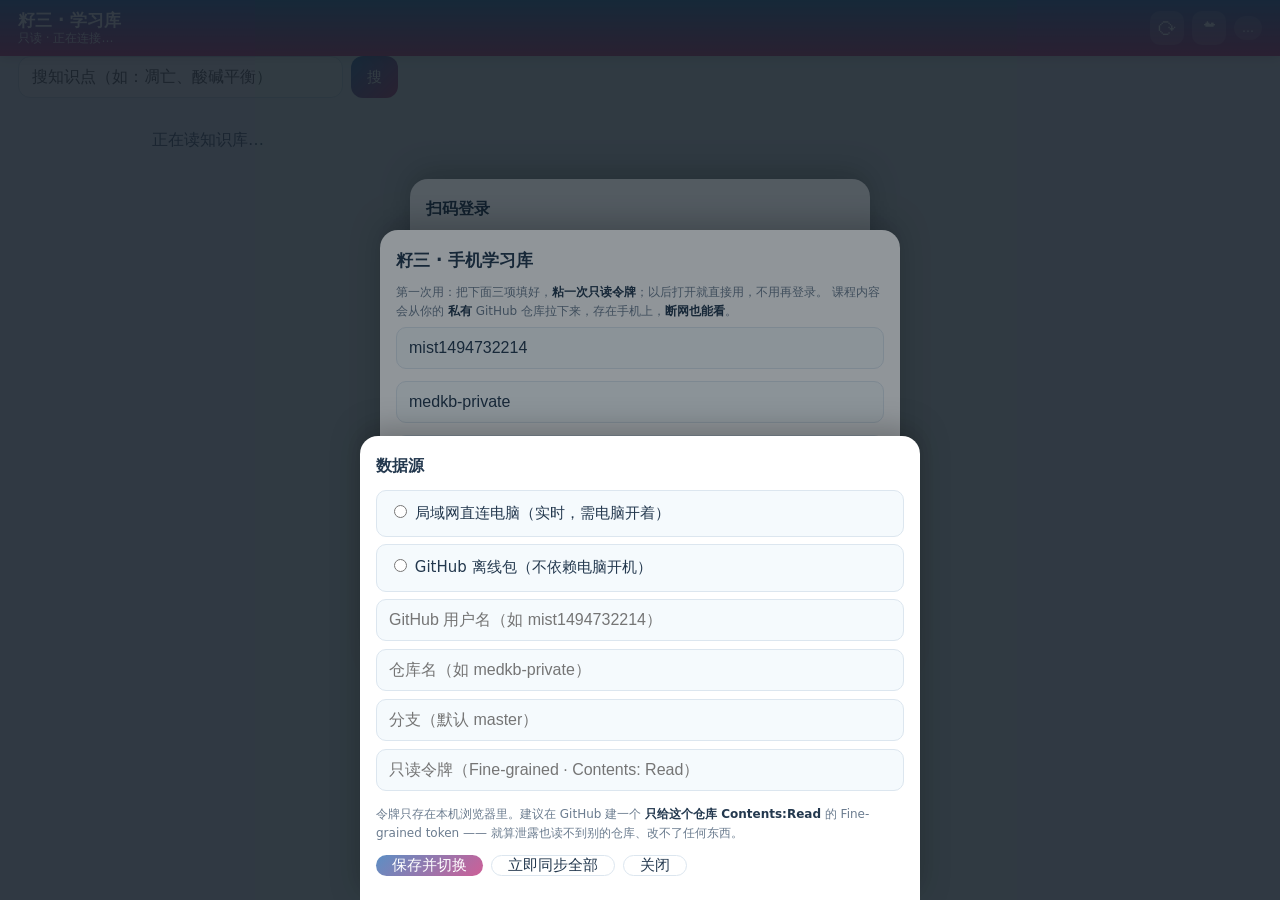
<file: index.html>
<!DOCTYPE html>
<html lang="zh-CN">
<head>
<meta charset="UTF-8">
<!-- 手机只读端：只读知识库，没有任何写/执行入口（后端也只实现 GET）。
     两种数据源：①局域网直连电脑（实时）②GitHub 私有仓库的离线包（不依赖电脑开机）。
     单文件外壳 + 极简依赖（marked 走本机 vendor，不引任何 CDN）—— 手机可能在无外网的局域网里打开。 -->
<meta name="viewport" content="width=device-width, initial-scale=1.0, viewport-fit=cover">
<meta name="theme-color" content="#23384E">
<meta name="apple-mobile-web-app-capable" content="yes">
<meta name="apple-mobile-web-app-status-bar-style" content="default">
<meta name="apple-mobile-web-app-title" content="籽三">
<title>籽三 · 学习库（只读）</title>
<link rel="manifest" href="manifest.webmanifest">
<link rel="icon" href="icon.svg">
<link rel="apple-touch-icon" href="icon.svg">
<link rel="stylesheet" href="style.css">
</head>
<body>
<header class="top">
  <button id="back" class="icon" hidden aria-label="返回">‹</button>
  <div class="title">
    <strong id="ttl">籽三 · 学习库</strong>
    <span id="sub" class="sub">只读 · 正在连接…</span>
  </div>
  <button id="refresh" class="icon" aria-label="刷新">⟳</button>
  <button id="src" class="icon" aria-label="数据源">☁</button>
  <span id="net" class="net" title="网络状态">…</span>
</header>

<main id="main">
  <section id="home" class="view">
    <div class="searchbar">
      <input id="q" type="search" inputmode="search" placeholder="搜知识点（如：凋亡、酸碱平衡）">
      <button id="qbtn" class="btn">搜</button>
    </div>
    <div id="stats" class="stats"></div>
    <div id="courses" class="courses"><div class="loading">正在读知识库…</div></div>
    <div id="searchHits" class="hits" hidden></div>
  </section>

  <section id="chapter" class="view" hidden>
    <div class="tabs">
      <button class="tab on" data-tab="note">知识点笔记</button>
      <button class="tab" data-tab="qa">思考题解析</button>
      <button class="tab" data-tab="kps">知识点列表</button>
      <button class="tab" data-tab="practice">练习</button>
      <button class="tab" data-tab="deep">深度学习</button>
    </div>
    <article id="content" class="md"></article>
  </section>
</main>

<!-- 扫码登录（相机 + jsQR 本地解码，不依赖外部 App） -->
<div id="scan" class="sheet scan" hidden>
  <div class="sheet-card">
    <h3>扫码登录</h3>
    <p class="hint">对准电脑上那张二维码。扫到后<b>自动填好一切</b>，不用输入任何东西。</p>
    <div class="scanbox"><video id="scanVideo" playsinline muted></video>
      <div class="scanline"></div></div>
    <div id="scanMsg" class="hint">正在打开相机…</div>
    <div class="row">
      <button id="scanClose" class="btn ghost">关闭</button>
    </div>
    <p class="hint">相机权限若被拒：手机设置 → 应用 → 籽三 → 权限 → 相机 → 允许；或用「添加到主屏幕」的浏览器版再扫。</p>
  </div>
</div>

<!-- 首次启动的登录卡（A 方案：粘一次只读令牌；令牌只存本机） -->
<div id="login" class="sheet login" hidden>
  <div class="sheet-card">
    <h3>籽三 · 手机学习库</h3>
    <p class="hint">第一次用：把下面三项填好，<b>粘一次只读令牌</b>；以后打开就直接用，不用再登录。
      课程内容会从你的 <b>私有</b> GitHub 仓库拉下来，存在手机上，<b>断网也能看</b>。</p>
    <input id="lgOwner" placeholder="GitHub 用户名（如 mist1494732214）" autocapitalize="off" autocomplete="username">
    <input id="lgRepo" placeholder="仓库名（如 medkb-private）" autocapitalize="off">
    <input id="lgToken" type="password" placeholder="只读令牌（Fine-grained · Contents: Read）" autocapitalize="off" autocomplete="off">
    <p class="hint">令牌只存在这台手机的浏览器里。建议去 GitHub 建一个
      <b>Fine-grained token</b>，只勾 <b>这一个仓库</b> 的 <b>Contents: Read-only</b>。</p>
    <p class="hint">嫌麻烦？在<b>电脑上</b>运行 <code>python mobile-app/make_qr.py</code>，
      用手机<b>扫一下二维码</b>——用户名、仓库、令牌、模型 Key 会<b>一次填好</b>，你什么都不用输入。</p>
    <div class="row">
      <button id="lgScan" class="btn">📷 扫码登录（不用填）</button>
    </div>
    <div class="row">
      <button id="lgGo" class="btn ghost">用上面的信息登录</button>
      <button id="lgLan" class="btn ghost">改用局域网</button>
    </div>
    <div id="lgStatus" class="hint"></div>
  </div>
</div>

<!-- 数据源设置（M2）：局域网 / GitHub 私有仓库 -->
<div id="sheet" class="sheet" hidden>
  <div class="sheet-card">
    <h3>数据源</h3>
    <label class="opt"><input type="radio" name="mode" value="pc"> 局域网直连电脑（实时，需电脑开着）</label>
    <label class="opt"><input type="radio" name="mode" value="gh"> GitHub 离线包（不依赖电脑开机）</label>
    <div id="ghFields" class="gh" hidden>
      <input id="owner" placeholder="GitHub 用户名（如 mist1494732214）" autocapitalize="off">
      <input id="repo" placeholder="仓库名（如 medkb-private）" autocapitalize="off">
      <input id="branch" placeholder="分支（默认 master）" autocapitalize="off">
      <input id="token" type="password" placeholder="只读令牌（Fine-grained · Contents: Read）" autocapitalize="off">
      <div class="hint">令牌只存在本机浏览器里。建议在 GitHub 建一个 <b>只给这个仓库 Contents:Read</b> 的
        Fine-grained token —— 就算泄露也读不到别的仓库、改不了任何东西。</div>
    </div>
    <div class="row">
      <button id="saveSet" class="btn">保存并切换</button>
      <button id="syncNow" class="btn ghost">立即同步全部</button>
      <button id="closeSet" class="btn ghost">关闭</button>
    </div>
    <div id="setStatus" class="hint"></div>
  </div>
</div>

<script src="vendor/marked.umd.js"></script>
<script src="vendor/jsQR.js"></script>
<script src="prompts.js"></script>
<script src="app.js"></script>
</body>
</html>
</file>
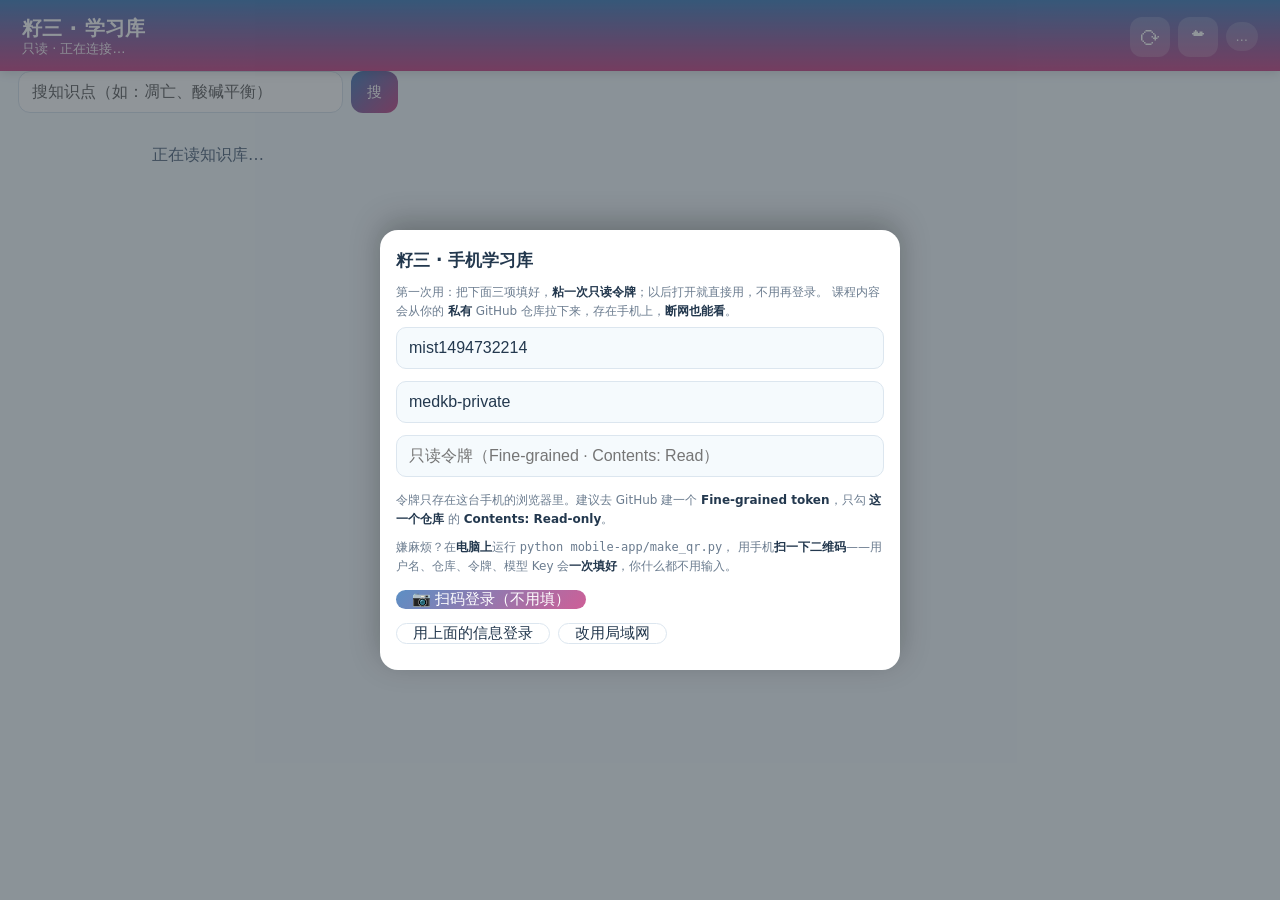
<file: android/app/src/main/assets/app/index.html>
<!DOCTYPE html>
<html lang="zh-CN">
<head>
<meta charset="UTF-8">
<!-- 手机只读端：只读知识库，没有任何写/执行入口（后端也只实现 GET）。
     两种数据源：①局域网直连电脑（实时）②GitHub 私有仓库的离线包（不依赖电脑开机）。
     单文件外壳 + 极简依赖（marked 走本机 vendor，不引任何 CDN）—— 手机可能在无外网的局域网里打开。 -->
<meta name="viewport" content="width=device-width, initial-scale=1.0, viewport-fit=cover">
<meta name="theme-color" content="#23384E">
<meta name="apple-mobile-web-app-capable" content="yes">
<meta name="apple-mobile-web-app-status-bar-style" content="default">
<meta name="apple-mobile-web-app-title" content="籽三">
<title>籽三 · 学习库（只读）</title>
<link rel="manifest" href="manifest.webmanifest">
<link rel="icon" href="icon.svg">
<link rel="apple-touch-icon" href="icon.svg">
<link rel="stylesheet" href="style.css">
</head>
<body>
<header class="top">
  <button id="back" class="icon" hidden aria-label="返回">‹</button>
  <div class="title">
    <strong id="ttl">籽三 · 学习库</strong>
    <span id="sub" class="sub">只读 · 正在连接…</span>
  </div>
  <button id="refresh" class="icon" aria-label="刷新">⟳</button>
  <button id="src" class="icon" aria-label="数据源">☁</button>
  <span id="net" class="net" title="网络状态">…</span>
</header>

<main id="main">
  <section id="home" class="view">
    <div class="searchbar">
      <input id="q" type="search" inputmode="search" placeholder="搜知识点（如：凋亡、酸碱平衡）">
      <button id="qbtn" class="btn">搜</button>
    </div>
    <div id="stats" class="stats"></div>
    <div id="courses" class="courses"><div class="loading">正在读知识库…</div></div>
    <div id="searchHits" class="hits" hidden></div>
  </section>

  <section id="chapter" class="view" hidden>
    <div class="tabs">
      <button class="tab on" data-tab="note">知识点笔记</button>
      <button class="tab" data-tab="qa">思考题解析</button>
      <button class="tab" data-tab="kps">知识点列表</button>
      <button class="tab" data-tab="practice">练习</button>
      <button class="tab" data-tab="deep">深度学习</button>
    </div>
    <article id="content" class="md"></article>
  </section>
</main>

<!-- 扫码登录（相机 + jsQR 本地解码，不依赖外部 App） -->
<div id="scan" class="sheet scan" hidden>
  <div class="sheet-card">
    <h3>扫码登录</h3>
    <p class="hint">对准电脑上那张二维码。扫到后<b>自动填好一切</b>，不用输入任何东西。</p>
    <div class="scanbox"><video id="scanVideo" playsinline muted></video>
      <div class="scanline"></div></div>
    <div id="scanMsg" class="hint">正在打开相机…</div>
    <div class="row">
      <button id="scanClose" class="btn ghost">关闭</button>
    </div>
    <p class="hint">相机权限若被拒：手机设置 → 应用 → 籽三 → 权限 → 相机 → 允许；或用「添加到主屏幕」的浏览器版再扫。</p>
  </div>
</div>

<!-- 首次启动的登录卡（A 方案：粘一次只读令牌；令牌只存本机） -->
<div id="login" class="sheet login" hidden>
  <div class="sheet-card">
    <h3>籽三 · 手机学习库</h3>
    <p class="hint">第一次用：把下面三项填好，<b>粘一次只读令牌</b>；以后打开就直接用，不用再登录。
      课程内容会从你的 <b>私有</b> GitHub 仓库拉下来，存在手机上，<b>断网也能看</b>。</p>
    <input id="lgOwner" placeholder="GitHub 用户名（如 mist1494732214）" autocapitalize="off" autocomplete="username">
    <input id="lgRepo" placeholder="仓库名（如 medkb-private）" autocapitalize="off">
    <input id="lgToken" type="password" placeholder="只读令牌（Fine-grained · Contents: Read）" autocapitalize="off" autocomplete="off">
    <p class="hint">令牌只存在这台手机的浏览器里。建议去 GitHub 建一个
      <b>Fine-grained token</b>，只勾 <b>这一个仓库</b> 的 <b>Contents: Read-only</b>。</p>
    <p class="hint">嫌麻烦？在<b>电脑上</b>运行 <code>python mobile-app/make_qr.py</code>，
      用手机<b>扫一下二维码</b>——用户名、仓库、令牌、模型 Key 会<b>一次填好</b>，你什么都不用输入。</p>
    <div class="row">
      <button id="lgScan" class="btn">📷 扫码登录（不用填）</button>
    </div>
    <div class="row">
      <button id="lgGo" class="btn ghost">用上面的信息登录</button>
      <button id="lgLan" class="btn ghost">改用局域网</button>
    </div>
    <div id="lgStatus" class="hint"></div>
  </div>
</div>

<!-- 数据源设置（M2）：局域网 / GitHub 私有仓库 -->
<div id="sheet" class="sheet" hidden>
  <div class="sheet-card">
    <h3>数据源</h3>
    <label class="opt"><input type="radio" name="mode" value="pc"> 局域网直连电脑（实时，需电脑开着）</label>
    <label class="opt"><input type="radio" name="mode" value="gh"> GitHub 离线包（不依赖电脑开机）</label>
    <div id="ghFields" class="gh" hidden>
      <input id="owner" placeholder="GitHub 用户名（如 mist1494732214）" autocapitalize="off">
      <input id="repo" placeholder="仓库名（如 medkb-private）" autocapitalize="off">
      <input id="branch" placeholder="分支（默认 master）" autocapitalize="off">
      <input id="token" type="password" placeholder="只读令牌（Fine-grained · Contents: Read）" autocapitalize="off">
      <div class="hint">令牌只存在本机浏览器里。建议在 GitHub 建一个 <b>只给这个仓库 Contents:Read</b> 的
        Fine-grained token —— 就算泄露也读不到别的仓库、改不了任何东西。</div>
    </div>
    <div class="row">
      <button id="saveSet" class="btn">保存并切换</button>
      <button id="syncNow" class="btn ghost">立即同步全部</button>
      <button id="closeSet" class="btn ghost">关闭</button>
    </div>
    <div id="setStatus" class="hint"></div>
  </div>
</div>

<script src="vendor/marked.umd.js"></script>
<script src="vendor/jsQR.js"></script>
<script src="prompts.js"></script>
<script src="baked.js"></script>
<script src="app.js"></script>
</body>
</html>
</file>
<file: style.css>
/* 籽三 · 手机只读端 —— 样式
   取舍：①手机优先（单手、拇指区）②阅读优先（正文 17px / 行高 1.75 / 中文合适）
   ③亮暗跟随系统 ④不引任何外部字体或图标（局域网可能无外网）。 */
:root{
  --bg:#F5FAFD; --fg:#23384E; --muted:#6B7C8F; --line:#DCE6EF;
  --card:#FFFFFF; --brand:#CE5F97; --brand2:#5C8FC4; --ok:#2E9E6B; --warn:#B5872B;
}
@media (prefers-color-scheme: dark){
  :root{ --bg:#141A21; --fg:#E6EDF3; --muted:#93A4B5; --line:#2A3540;
         --card:#1B232C; --brand:#E179AE; --brand2:#7FB0DF; --ok:#4FC08D; --warn:#D8A845; }
}
*{box-sizing:border-box}
html,body{margin:0;padding:0;background:var(--bg);color:var(--fg)}
body{
  font:16px/1.7 -apple-system,BlinkMacSystemFont,"Segoe UI","Microsoft YaHei","PingFang SC",system-ui,sans-serif;
  padding-bottom:env(safe-area-inset-bottom);
}
.top{
  position:sticky;top:0;z-index:9;display:flex;align-items:center;gap:8px;
  padding:calc(env(safe-area-inset-top) + 10px) 12px 10px;
  background:linear-gradient(180deg,var(--brand2),var(--brand));color:#fff;
  box-shadow:0 2px 10px rgba(0,0,0,.12);
}
.top .title{flex:1;min-width:0;display:flex;flex-direction:column;line-height:1.25}
.top strong{font-size:16px}
.top .sub{font-size:12px;opacity:.9;white-space:nowrap;overflow:hidden;text-overflow:ellipsis}
.top .icon{background:rgba(255,255,255,.18);border:0;color:#fff;font-size:22px;line-height:1;
  width:34px;height:34px;border-radius:10px}
.net{font-size:12px;opacity:.92;padding:2px 8px;border-radius:999px;background:rgba(255,255,255,.18)}

main{padding:12px;max-width:820px;margin:0 auto}
.view{animation:fade .16s ease}
@keyframes fade{from{opacity:0;transform:translateY(2px)}to{opacity:1;transform:none}}

.searchbar{display:flex;gap:8px;margin-bottom:10px}
.searchbar input{
  flex:1;padding:11px 13px;border:1px solid var(--line);border-radius:12px;
  background:var(--card);color:var(--fg);font-size:16px;   /* 16px 防 iOS 自动放大 */
}
.btn{
  padding:0 16px;border:0;border-radius:12px;color:#fff;font-size:15px;
  background:linear-gradient(135deg,var(--brand2),var(--brand));
}
.stats{font-size:13px;color:var(--muted);margin:2px 2px 12px}

.courses{display:flex;flex-direction:column;gap:8px}
.course{
  background:var(--card);border:1px solid var(--line);border-radius:14px;overflow:hidden;
}
.course>summary{
  list-style:none;padding:13px 14px;display:flex;align-items:center;gap:8px;cursor:pointer;
}
.course>summary::-webkit-details-marker{display:none}
.course>summary .nm{flex:1;font-weight:600}
.pill{font-size:12px;padding:2px 8px;border-radius:999px;background:var(--bg);color:var(--muted);border:1px solid var(--line)}
.pill.ok{color:var(--ok);border-color:color-mix(in srgb,var(--ok) 40%,transparent)}
.chs{border-top:1px solid var(--line)}
.ch{
  display:flex;align-items:center;gap:8px;padding:11px 14px;border-bottom:1px solid var(--line);
}
.ch:last-child{border-bottom:0}
.ch .nm{flex:1;min-width:0;overflow:hidden;text-overflow:ellipsis;white-space:nowrap}
.ch.dim .nm{color:var(--muted)}
.md{margin-top:12px}
.hits{margin-top:14px;display:flex;flex-direction:column;gap:6px}
.sec{font-size:12px;color:var(--muted);margin:8px 2px 2px}
.hit{background:var(--card);border:1px solid var(--line);border-radius:12px;padding:10px 12px}
.hit.tap{cursor:pointer}
.hit.tap:active{transform:scale(.995);background:color-mix(in srgb,var(--brand2) 10%,var(--card))}
.hit .t{font-weight:600}
.hit .c{font-size:12px;color:var(--muted);margin-top:2px}
.hit .c.sm{opacity:.85}

/* ── Markdown 正文 ───────────────────────────────────────────── */
.md h1{font-size:20px;border-bottom:2px solid var(--brand);padding-bottom:6px;margin:1.2em 0 .6em}
.md h2{font-size:18px;border-bottom:1px solid var(--line);padding-bottom:4px;margin:1.2em 0 .5em}
.md h3,.md h4,.md h5{font-size:16px;margin:1em 0 .4em}
.md p,.md li{font-size:17px;line-height:1.78}
.md ul,.md ol{padding-left:1.3em}
.md code{background:color-mix(in srgb,var(--line) 55%,transparent);padding:1px 5px;border-radius:5px;font-size:88%}
.md pre{background:color-mix(in srgb,var(--line) 45%,transparent);padding:10px 12px;border-radius:10px;overflow-x:auto}
.md blockquote{border-left:4px solid var(--brand2);margin:.8em 0;padding:.3em .9em;
  background:color-mix(in srgb,var(--brand2) 10%,transparent);border-radius:0 8px 8px 0}
.md table{width:100%;border-collapse:collapse;font-size:14px;display:block;overflow-x:auto}
.md th,.md td{border:1px solid var(--line);padding:6px 8px;vertical-align:top}
.md th{background:color-mix(in srgb,var(--brand2) 12%,transparent);white-space:nowrap}
.md a{color:var(--brand2)}
.md hr{border:0;border-top:1px solid var(--line);margin:1.6em 0}

.tabs{position:sticky;top:calc(env(safe-area-inset-top) + 54px);z-index:8;
  display:flex;gap:6px;padding:6px 0;background:var(--bg);overflow-x:auto}
.tab{border:1px solid var(--line);background:var(--card);color:var(--muted);
  padding:7px 12px;border-radius:999px;font-size:14px;white-space:nowrap}
.tab.on{color:#fff;border-color:transparent;background:linear-gradient(135deg,var(--brand2),var(--brand))}
.loading,.empty{color:var(--muted);padding:16px;text-align:center}

/* ── 数据源设置面板（M2）──────────────────────────────────────── */
.top .icon{flex:0 0 auto}
.sheet{position:fixed;inset:0;z-index:50;background:rgba(10,20,30,.45);
  display:flex;align-items:flex-end;justify-content:center;padding:0}
.sheet-card{width:100%;max-width:560px;background:var(--card);color:var(--fg);
  border-radius:18px 18px 0 0;padding:16px 16px calc(18px + env(safe-area-inset-bottom));
  box-shadow:0 -8px 30px rgba(0,0,0,.25)}
.sheet-card h3{margin:0 0 10px;font-size:16px}
.opt{display:flex;align-items:center;gap:8px;padding:9px 2px;font-size:15px}
.gh{display:flex;flex-direction:column;gap:8px;margin:6px 0 4px}
.gh input{padding:11px 12px;border:1px solid var(--line);border-radius:10px;
  background:var(--bg);color:var(--fg);font-size:16px}
.hint{font-size:12px;color:var(--muted);line-height:1.6;margin-top:6px}
.hint b{color:var(--fg)}
.row{display:flex;gap:8px;margin-top:12px;flex-wrap:wrap}
.btn.ghost{background:var(--card);color:var(--fg);border:1px solid var(--line)}


/* ── 首次登录卡（A 方案：只读令牌）───────────────────────────── */
.sheet.login{align-items:center}
.sheet.login .sheet-card{border-radius:18px;max-width:520px}
.sheet.login h3{margin:0 0 8px;font-size:17px}
.sheet.login input{width:100%;margin:6px 0;padding:11px 12px;border:1px solid var(--line);
  border-radius:10px;background:var(--bg);color:var(--fg);font-size:16px}
.sheet.login .row{margin-top:14px}
.sheet.login .hint{margin:8px 0 0}

/* ── 练习（离线挖空/选择题/五联卡）────────────────────────────── */
.pbar{display:flex;gap:6px;align-items:center;flex-wrap:wrap;margin:10px 0}
.pbtn{font:inherit;font-size:13px;padding:6px 12px;border-radius:999px;cursor:pointer;
  border:1px solid var(--line);background:var(--card);color:var(--fg)}
.pbtn.on{background:var(--accent-weak,#e8eef8);border-color:var(--brand,#4a6fa5);font-weight:700}
.pbtn.pri{background:linear-gradient(135deg,#5C8FC4,#CE5F97);color:#fff;border-color:transparent;font-weight:700}
.pscore{margin-left:auto;font-size:12.5px;color:var(--muted)}
.pn{font-size:12.5px;color:var(--muted);margin:6px 2px}
.qcard{background:var(--card);border:1px solid var(--line);border-radius:14px;padding:14px}
.cloze{font-size:15px;line-height:2.3;color:var(--fg)}
.blk{font:inherit;font-size:14px;width:auto;min-width:64px;padding:2px 6px;text-align:center;
  border:0;border-bottom:2px solid #b9c9e0;border-radius:4px 4px 0 0;background:#f2f6fc;color:#2b4a6f;font-weight:700}
.blk:focus{outline:none;border-bottom-color:#4a6fa5;background:#fff}
.blk.ok{border-bottom-color:#3f8f6f;background:#e9f6ef;color:#2f6b53}
.blk.bad{border-bottom-color:#c05a72;background:#fbeef1;color:#9c394f}
.stem{font-size:15px;font-weight:650;line-height:1.8;margin-bottom:10px}
.opt{display:block;width:100%;text-align:left;font:inherit;font-size:14px;line-height:1.7;
  padding:10px 12px;margin:7px 0;border-radius:10px;border:1px solid var(--line);background:var(--bg);color:var(--fg)}
.opt b{color:#4a6fa5;margin-right:8px}
.opt.ok{border-color:#3f8f6f;background:#e9f6ef}
.opt.bad{border-color:#c05a72;background:#fbeef1}
.exp{margin-top:10px;font-size:13px;line-height:1.7;color:var(--muted);
  border-left:3px solid #c8d6e8;padding-left:10px}
.pacts{display:flex;gap:8px;align-items:center;margin-top:12px;flex-wrap:wrap}
.pmsg{font-size:12.5px;color:var(--muted)}
.card{background:var(--card);border:1px solid var(--line);border-radius:12px;margin:8px 0;overflow:hidden}
.card>summary{padding:10px 12px;font-weight:700;font-size:14px;cursor:pointer;list-style:none}
.card>summary::-webkit-details-marker{display:none}
.cf{padding:6px 12px;font-size:13px;line-height:1.7}
.cf>span{display:block;font-size:11.5px;color:var(--muted);margin-bottom:2px}
.cf>p{margin:0}
.cf textarea{width:100%;font:inherit;font-size:13px;line-height:1.65;padding:7px 9px;
  border:1px solid var(--line);border-radius:8px;background:#fffdf5;color:var(--fg);resize:vertical}

/* ── 深度学习（离线 8 阶段 + 五联卡 + 清单）────────────────────── */
.dlhead{font-size:12.5px;color:var(--muted);background:var(--card);border:1px solid var(--line);
  border-radius:10px;padding:10px 12px;margin:10px 0;line-height:1.7}
.dlsec{font-size:12px;font-weight:700;color:var(--muted);margin:14px 2px 6px;letter-spacing:.02em}
.stages{display:flex;flex-direction:column;gap:4px}
.st{display:flex;gap:8px;align-items:flex-start;padding:8px 10px;border-radius:10px;
  background:var(--card);border:1px solid var(--line);font-size:13px;line-height:1.6}
.st input{margin:3px 0 0;accent-color:#4a6fa5;flex:0 0 auto}
.st .min{color:#4a6fa5;font-weight:700;flex:0 0 auto;font-size:12px;padding-top:1px}
.st.on .tx{color:var(--muted);text-decoration:line-through}
.stact{margin:-2px 0 6px 26px}
.dlhint{font-size:11.5px;color:var(--muted);line-height:1.6}

/* 深度学习页的进度工具条 */
.dlbar{display:flex;gap:6px;align-items:center;flex-wrap:wrap;margin:12px 0 4px}

/* ── 接模型：考官/费曼/讲与纠错（仅局域网模式）────────────────── */
.chhead{display:flex;gap:8px;align-items:center;margin:10px 0;flex-wrap:wrap}
.chsel{flex:1;min-width:140px;font:inherit;font-size:13.5px;padding:8px 10px;border-radius:10px;
  border:1px solid var(--line);background:var(--card);color:var(--fg)}
.chlog{display:flex;flex-direction:column;gap:8px;margin-bottom:10px}
.chm{font-size:14px;line-height:1.75;padding:10px 12px;border-radius:12px;max-width:92%}
.chm.u{align-self:flex-end;background:#e8eef8;color:#243b57}
.chm.a{align-self:flex-start;background:var(--card);border:1px solid var(--line)}
.chm.a p{margin:0 0 6px}.chm.a p:last-child{margin:0}
.chwait{color:var(--muted);font-size:13px}
.chthink{margin-top:6px;border-top:1px dashed var(--line);padding-top:6px}
.chthink summary{font-size:11.5px;color:var(--muted);cursor:pointer}
.chthink pre{margin:4px 0 0;font-size:11.5px;line-height:1.6;color:var(--muted);white-space:pre-wrap;
  max-height:160px;overflow:auto;font-family:inherit}
.chbar{display:flex;gap:8px;align-items:flex-end}
.chinput{flex:1;font:inherit;font-size:14px;line-height:1.7;padding:9px 11px;border-radius:12px;
  border:1px solid var(--line);background:var(--card);color:var(--fg);resize:vertical;min-height:52px}
.dpout{background:var(--card);border:1px solid var(--line);border-radius:12px;padding:11px 13px;
  font-size:13.5px;line-height:1.8;margin:8px 0;min-height:20px}
.dpout:empty{display:none}
.dlnote{font-size:12px;color:var(--muted);background:var(--card);border:1px dashed var(--line);
  border-radius:10px;padding:10px 12px;margin:10px 0;line-height:1.7}

/* ── 扫码登录 ───────────────────────────────────────────────── */
.sheet.scan{align-items:center}
.sheet.scan .sheet-card{max-width:460px}
.scanbox{position:relative;width:100%;aspect-ratio:4/3;background:#0b1520;border-radius:14px;
  overflow:hidden;margin:10px 0}
.scanbox video{width:100%;height:100%;object-fit:cover}
.scanline{position:absolute;left:8%;right:8%;height:2px;background:linear-gradient(90deg,transparent,#7fd4ff,transparent);
  animation:scanmove 2.2s ease-in-out infinite}
@keyframes scanmove{0%{top:12%}50%{top:86%}100%{top:12%}}

/* ══════════════════════════════════════════════════════════════════
   平板 / 宽屏适配（>=820px）：左侧课程树常驻，右侧阅读区更宽更好读
   ══════════════════════════════════════════════════════════════════ */
@media (min-width: 820px) {
  #main {
    display: grid;
    grid-template-columns: minmax(280px, 340px) minmax(0, 1fr);
    gap: 18px;
    align-items: start;
    max-width: 1500px;
    margin: 0 auto;
    padding: 0 18px 24px;
  }
  #home { position: sticky; top: 8px; max-height: calc(100vh - 90px); overflow: auto; }
  #chapter { min-height: 60vh; }
  .searchbar { gap: 8px; }
  /* 阅读区：正文加宽、行距放松、字号略提 */
  #content { font-size: 16px; line-height: 1.95; max-width: 900px; }
  #content h1 { font-size: 24px; }
  #content h2 { font-size: 21px; }
  #content h3 { font-size: 18px; }
  #content table { font-size: 14.5px; }
  .tabs { position: sticky; top: 0; z-index: 5; background: var(--bg); padding-top: 6px; }
  .top { padding-left: 18px; padding-right: 18px; }
  .top .title strong { font-size: 17px; }
  .dlsec, .pn { font-size: 13px; }
  .qcard { padding: 18px 20px; }
  .cloze { font-size: 16px; }
  .opt { font-size: 15px; }
}

/* 超宽屏（桌面/横放平板）：三档宽度都好看 */
@media (min-width: 1200px) {
  #main { grid-template-columns: minmax(320px, 380px) minmax(0, 1fr); }
  #content { max-width: 1000px; }
}

/* 极窄屏兜底：保证不横向滚动 */
@media (max-width: 360px) {
  #content { font-size: 15px; }
  .tabs .tab { padding: 7px 9px; font-size: 12.5px; }
}
</file>
<file: android/app/src/main/assets/app/style.css>
/* 籽三 · 手机只读端 —— 样式
   取舍：①手机优先（单手、拇指区）②阅读优先（正文 17px / 行高 1.75 / 中文合适）
   ③亮暗跟随系统 ④不引任何外部字体或图标（局域网可能无外网）。 */
:root{
  --bg:#F5FAFD; --fg:#23384E; --muted:#6B7C8F; --line:#DCE6EF;
  --card:#FFFFFF; --brand:#CE5F97; --brand2:#5C8FC4; --ok:#2E9E6B; --warn:#B5872B;
}
@media (prefers-color-scheme: dark){
  :root{ --bg:#141A21; --fg:#E6EDF3; --muted:#93A4B5; --line:#2A3540;
         --card:#1B232C; --brand:#E179AE; --brand2:#7FB0DF; --ok:#4FC08D; --warn:#D8A845; }
}
*{box-sizing:border-box}
html,body{margin:0;padding:0;background:var(--bg);color:var(--fg)}
body{
  font:16px/1.7 -apple-system,BlinkMacSystemFont,"Segoe UI","Microsoft YaHei","PingFang SC",system-ui,sans-serif;
  padding-bottom:env(safe-area-inset-bottom);
}
.top{
  position:sticky;top:0;z-index:9;display:flex;align-items:center;gap:8px;
  padding:calc(env(safe-area-inset-top) + 10px) 12px 10px;
  background:linear-gradient(180deg,var(--brand2),var(--brand));color:#fff;
  box-shadow:0 2px 10px rgba(0,0,0,.12);
}
.top .title{flex:1;min-width:0;display:flex;flex-direction:column;line-height:1.25}
.top strong{font-size:16px}
.top .sub{font-size:12px;opacity:.9;white-space:nowrap;overflow:hidden;text-overflow:ellipsis}
.top .icon{background:rgba(255,255,255,.18);border:0;color:#fff;font-size:22px;line-height:1;
  width:34px;height:34px;border-radius:10px}
.net{font-size:12px;opacity:.92;padding:2px 8px;border-radius:999px;background:rgba(255,255,255,.18)}

main{padding:12px;max-width:820px;margin:0 auto}
.view{animation:fade .16s ease}
@keyframes fade{from{opacity:0;transform:translateY(2px)}to{opacity:1;transform:none}}

.searchbar{display:flex;gap:8px;margin-bottom:10px}
.searchbar input{
  flex:1;padding:11px 13px;border:1px solid var(--line);border-radius:12px;
  background:var(--card);color:var(--fg);font-size:16px;   /* 16px 防 iOS 自动放大 */
}
.btn{
  padding:0 16px;border:0;border-radius:12px;color:#fff;font-size:15px;
  background:linear-gradient(135deg,var(--brand2),var(--brand));
}
.stats{font-size:13px;color:var(--muted);margin:2px 2px 12px}

.courses{display:flex;flex-direction:column;gap:8px}
.course{
  background:var(--card);border:1px solid var(--line);border-radius:14px;overflow:hidden;
}
.course>summary{
  list-style:none;padding:13px 14px;display:flex;align-items:center;gap:8px;cursor:pointer;
}
.course>summary::-webkit-details-marker{display:none}
.course>summary .nm{flex:1;font-weight:600}
.pill{font-size:12px;padding:2px 8px;border-radius:999px;background:var(--bg);color:var(--muted);border:1px solid var(--line)}
.pill.ok{color:var(--ok);border-color:color-mix(in srgb,var(--ok) 40%,transparent)}
.chs{border-top:1px solid var(--line)}
.ch{
  display:flex;align-items:center;gap:8px;padding:11px 14px;border-bottom:1px solid var(--line);
}
.ch:last-child{border-bottom:0}
.ch .nm{flex:1;min-width:0;overflow:hidden;text-overflow:ellipsis;white-space:nowrap}
.ch.dim .nm{color:var(--muted)}
.md{margin-top:12px}
.hits{margin-top:14px;display:flex;flex-direction:column;gap:6px}
.sec{font-size:12px;color:var(--muted);margin:8px 2px 2px}
.hit{background:var(--card);border:1px solid var(--line);border-radius:12px;padding:10px 12px}
.hit.tap{cursor:pointer}
.hit.tap:active{transform:scale(.995);background:color-mix(in srgb,var(--brand2) 10%,var(--card))}
.hit .t{font-weight:600}
.hit .c{font-size:12px;color:var(--muted);margin-top:2px}
.hit .c.sm{opacity:.85}

/* ── Markdown 正文 ───────────────────────────────────────────── */
.md h1{font-size:20px;border-bottom:2px solid var(--brand);padding-bottom:6px;margin:1.2em 0 .6em}
.md h2{font-size:18px;border-bottom:1px solid var(--line);padding-bottom:4px;margin:1.2em 0 .5em}
.md h3,.md h4,.md h5{font-size:16px;margin:1em 0 .4em}
.md p,.md li{font-size:17px;line-height:1.78}
.md ul,.md ol{padding-left:1.3em}
.md code{background:color-mix(in srgb,var(--line) 55%,transparent);padding:1px 5px;border-radius:5px;font-size:88%}
.md pre{background:color-mix(in srgb,var(--line) 45%,transparent);padding:10px 12px;border-radius:10px;overflow-x:auto}
.md blockquote{border-left:4px solid var(--brand2);margin:.8em 0;padding:.3em .9em;
  background:color-mix(in srgb,var(--brand2) 10%,transparent);border-radius:0 8px 8px 0}
.md table{width:100%;border-collapse:collapse;font-size:14px;display:block;overflow-x:auto}
.md th,.md td{border:1px solid var(--line);padding:6px 8px;vertical-align:top}
.md th{background:color-mix(in srgb,var(--brand2) 12%,transparent);white-space:nowrap}
.md a{color:var(--brand2)}
.md hr{border:0;border-top:1px solid var(--line);margin:1.6em 0}

.tabs{
  position:sticky;top:calc(env(safe-area-inset-top) + 54px);z-index:8;
  display:flex;gap:6px;padding:6px 0;margin:2px 0 10px;background:var(--bg);
  overflow-x:auto;overflow-y:hidden;          /* 兜底：极窄屏可横向滑动 */
  -webkit-overflow-scrolling:touch;scrollbar-width:none;
}
.tabs::-webkit-scrollbar{display:none}
.tabs .tab{flex:0 0 auto;white-space:nowrap}

.tabs::-webkit-scrollbar{display:none}
.tabs .tab{flex:0 0 auto;white-space:nowrap}  /* 不许被压缩成怪词 */

.tab{border:1px solid var(--line);background:var(--card);color:var(--muted);
  padding:7px 12px;border-radius:999px;font-size:14px;white-space:nowrap}
.tab.on{color:#fff;border-color:transparent;background:linear-gradient(135deg,var(--brand2),var(--brand))}
.loading,.empty{color:var(--muted);padding:16px;text-align:center}

/* ⚠ 必须放在所有 display 规则之前生效：hidden 属性只能被 UA 样式处理，
   而 .sheet{display:flex} / .view 等类选择器优先级更高、会把它盖掉（实测踩到：
   登录卡与设置面板一直显示，用户以为"没登录"）。这一条是硬兜底。 */
[hidden]{display:none !important}

/* ── 数据源设置面板（M2）──────────────────────────────────────── */
.top .icon{flex:0 0 auto}
.sheet{position:fixed;inset:0;z-index:50;background:rgba(10,20,30,.45);
  display:flex;align-items:flex-end;justify-content:center;padding:0}
.sheet-card{width:100%;max-width:560px;background:var(--card);color:var(--fg);
  border-radius:18px 18px 0 0;padding:16px 16px calc(18px + env(safe-area-inset-bottom));
  box-shadow:0 -8px 30px rgba(0,0,0,.25)}
.sheet-card h3{margin:0 0 10px;font-size:16px}
.opt{display:flex;align-items:center;gap:8px;padding:9px 2px;font-size:15px}
.gh{display:flex;flex-direction:column;gap:8px;margin:6px 0 4px}
.gh input{padding:11px 12px;border:1px solid var(--line);border-radius:10px;
  background:var(--bg);color:var(--fg);font-size:16px}
.hint{font-size:12px;color:var(--muted);line-height:1.6;margin-top:6px}
.hint b{color:var(--fg)}
.row{display:flex;gap:8px;margin-top:12px;flex-wrap:wrap}
.btn.ghost{background:var(--card);color:var(--fg);border:1px solid var(--line)}


/* ── 首次登录卡（A 方案：只读令牌）───────────────────────────── */
.sheet.login{align-items:center}
.sheet.login .sheet-card{border-radius:18px;max-width:520px}
.sheet.login h3{margin:0 0 8px;font-size:17px}
.sheet.login input{width:100%;margin:6px 0;padding:11px 12px;border:1px solid var(--line);
  border-radius:10px;background:var(--bg);color:var(--fg);font-size:16px}
.sheet.login .row{margin-top:14px}
.sheet.login .hint{margin:8px 0 0}

/* ── 练习（离线挖空/选择题/五联卡）────────────────────────────── */
.pbar{display:flex;gap:6px;align-items:center;flex-wrap:wrap;margin:10px 0}
.pbtn{font:inherit;font-size:13px;padding:6px 12px;border-radius:999px;cursor:pointer;
  border:1px solid var(--line);background:var(--card);color:var(--fg)}
.pbtn.on{background:var(--accent-weak,#e8eef8);border-color:var(--brand,#4a6fa5);font-weight:700}
.pbtn.pri{background:linear-gradient(135deg,#5C8FC4,#CE5F97);color:#fff;border-color:transparent;font-weight:700}
.pscore{margin-left:auto;font-size:12.5px;color:var(--muted)}
.pn{font-size:12.5px;color:var(--muted);margin:6px 2px}
.qcard{background:var(--card);border:1px solid var(--line);border-radius:14px;padding:14px}
.cloze{font-size:15px;line-height:2.3;color:var(--fg)}
.blk{font:inherit;font-size:14px;width:auto;min-width:64px;padding:2px 6px;text-align:center;
  border:0;border-bottom:2px solid #b9c9e0;border-radius:4px 4px 0 0;background:#f2f6fc;color:#2b4a6f;font-weight:700}
.blk:focus{outline:none;border-bottom-color:#4a6fa5;background:#fff}
.blk.ok{border-bottom-color:#3f8f6f;background:#e9f6ef;color:#2f6b53}
.blk.bad{border-bottom-color:#c05a72;background:#fbeef1;color:#9c394f}
.stem{font-size:15px;font-weight:650;line-height:1.8;margin-bottom:10px}
.opt{display:block;width:100%;text-align:left;font:inherit;font-size:14px;line-height:1.7;
  padding:10px 12px;margin:7px 0;border-radius:10px;border:1px solid var(--line);background:var(--bg);color:var(--fg)}
.opt b{color:#4a6fa5;margin-right:8px}
.opt.ok{border-color:#3f8f6f;background:#e9f6ef}
.opt.bad{border-color:#c05a72;background:#fbeef1}
.exp{margin-top:10px;font-size:13px;line-height:1.7;color:var(--muted);
  border-left:3px solid #c8d6e8;padding-left:10px}
.pacts{display:flex;gap:8px;align-items:center;margin-top:12px;flex-wrap:wrap}
.pmsg{font-size:12.5px;color:var(--muted)}
.card{background:var(--card);border:1px solid var(--line);border-radius:12px;margin:8px 0;overflow:hidden}
.card>summary{padding:10px 12px;font-weight:700;font-size:14px;cursor:pointer;list-style:none}
.card>summary::-webkit-details-marker{display:none}
.cf{padding:6px 12px;font-size:13px;line-height:1.7}
.cf>span{display:block;font-size:11.5px;color:var(--muted);margin-bottom:2px}
.cf>p{margin:0}
.cf textarea{width:100%;font:inherit;font-size:13px;line-height:1.65;padding:7px 9px;
  border:1px solid var(--line);border-radius:8px;background:#fffdf5;color:var(--fg);resize:vertical}

/* ── 深度学习（离线 8 阶段 + 五联卡 + 清单）────────────────────── */
.dlhead{font-size:12.5px;color:var(--muted);background:var(--card);border:1px solid var(--line);
  border-radius:10px;padding:10px 12px;margin:10px 0;line-height:1.7}
.dlsec{font-size:12px;font-weight:700;color:var(--muted);margin:14px 2px 6px;letter-spacing:.02em}
.stages{display:flex;flex-direction:column;gap:4px}
.st{display:flex;gap:8px;align-items:flex-start;padding:8px 10px;border-radius:10px;
  background:var(--card);border:1px solid var(--line);font-size:13px;line-height:1.6}
.st input{margin:3px 0 0;accent-color:#4a6fa5;flex:0 0 auto}
.st .min{color:#4a6fa5;font-weight:700;flex:0 0 auto;font-size:12px;padding-top:1px}
.st.on .tx{color:var(--muted);text-decoration:line-through}
.stact{margin:-2px 0 6px 26px}
.dlhint{font-size:11.5px;color:var(--muted);line-height:1.6}

/* 深度学习页的进度工具条 */
.dlbar{display:flex;gap:6px;align-items:center;flex-wrap:wrap;margin:12px 0 4px}

/* ── 接模型：考官/费曼/讲与纠错（仅局域网模式）────────────────── */
.chhead{display:flex;gap:8px;align-items:center;margin:10px 0;flex-wrap:wrap}
.chsel{flex:1;min-width:140px;font:inherit;font-size:13.5px;padding:8px 10px;border-radius:10px;
  border:1px solid var(--line);background:var(--card);color:var(--fg)}
.chlog{display:flex;flex-direction:column;gap:8px;margin-bottom:10px}
.chm{font-size:14px;line-height:1.75;padding:10px 12px;border-radius:12px;max-width:92%}
.chm.u{align-self:flex-end;background:#e8eef8;color:#243b57}
.chm.a{align-self:flex-start;background:var(--card);border:1px solid var(--line)}
.chm.a p{margin:0 0 6px}.chm.a p:last-child{margin:0}
.chwait{color:var(--muted);font-size:13px}
.chthink{margin-top:6px;border-top:1px dashed var(--line);padding-top:6px}
.chthink summary{font-size:11.5px;color:var(--muted);cursor:pointer}
.chthink pre{margin:4px 0 0;font-size:11.5px;line-height:1.6;color:var(--muted);white-space:pre-wrap;
  max-height:160px;overflow:auto;font-family:inherit}
.chbar{display:flex;gap:8px;align-items:flex-end}
.chinput{flex:1;font:inherit;font-size:14px;line-height:1.7;padding:9px 11px;border-radius:12px;
  border:1px solid var(--line);background:var(--card);color:var(--fg);resize:vertical;min-height:52px}
.dpout{background:var(--card);border:1px solid var(--line);border-radius:12px;padding:11px 13px;
  font-size:13.5px;line-height:1.8;margin:8px 0;min-height:20px}
.dpout:empty{display:none}
.dlnote{font-size:12px;color:var(--muted);background:var(--card);border:1px dashed var(--line);
  border-radius:10px;padding:10px 12px;margin:10px 0;line-height:1.7}

/* ── 扫码登录 ───────────────────────────────────────────────── */
.sheet.scan{align-items:center}
.sheet.scan .sheet-card{max-width:460px}
.scanbox{position:relative;width:100%;aspect-ratio:4/3;background:#0b1520;border-radius:14px;
  overflow:hidden;margin:10px 0}
.scanbox video{width:100%;height:100%;object-fit:cover}
.scanline{position:absolute;left:8%;right:8%;height:2px;background:linear-gradient(90deg,transparent,#7fd4ff,transparent);
  animation:scanmove 2.2s ease-in-out infinite}
@keyframes scanmove{0%{top:12%}50%{top:86%}100%{top:12%}}

/* ══════════════════════════════════════════════════════════════════
   平板 / 宽屏适配（>=820px）：左侧课程树常驻，右侧阅读区更宽更好读
   ══════════════════════════════════════════════════════════════════ */
@media (min-width: 820px) {
  #main {
    display: grid;
    grid-template-columns: minmax(280px, 340px) minmax(0, 1fr);
    gap: 18px;
    align-items: start;
    max-width: 1500px;
    margin: 0 auto;
    padding: 0 18px 24px;
  }
  #home { position: sticky; top: 8px; max-height: calc(100vh - 90px); overflow: auto; }
  #chapter { min-height: 60vh; }
  .searchbar { gap: 8px; }
  /* 阅读区：正文加宽、行距放松、字号略提 */
  #content { font-size: 16px; line-height: 1.95; max-width: 900px; }
  #content h1 { font-size: 24px; }
  #content h2 { font-size: 21px; }
  #content h3 { font-size: 18px; }
  #content table { font-size: 14.5px; }
  .tabs { position: sticky; top: 0; z-index: 5; background: var(--bg); padding-top: 6px; }
  .top { padding: 16px 22px 14px; }
  .top strong { font-size: 20px; letter-spacing: .01em; }
  .top .sub { font-size: 13px; }
  .top .icon { width: 40px; height: 40px; font-size: 24px; border-radius: 12px; }
  .net { font-size: 12.5px; padding: 4px 10px; }
  .dlsec, .pn { font-size: 13px; }
  .qcard { padding: 18px 20px; }
  .cloze { font-size: 16px; }
  .opt { font-size: 15px; }
}

/* 超宽屏（桌面/横放平板）：三档宽度都好看 */
@media (min-width: 1200px) {
  #main { grid-template-columns: minmax(320px, 380px) minmax(0, 1fr); }
  #content { max-width: 1000px; }
}

/* 极窄屏兜底：保证不横向滚动 */
@media (max-width: 360px) {
  #content { font-size: 15px; }
  .tabs .tab { padding: 7px 9px; font-size: 12.5px; }
}

/* 平板：左栏当前章节高亮 */
@media (min-width: 820px) {
  #courses .ch.on { background: #e8eef8; border-radius: 10px; }
  #courses .ch.on .nm { color: #24406a; font-weight: 700; }
  #courses .ch { cursor: pointer; }
}



/* 窄屏（手机竖屏）：页签换行成两行 —— 5 个全部露出，比"横向滑动"更顺手 */
@media (max-width: 460px) {
  .tabs { gap: 6px 6px; flex-wrap: wrap; overflow-x: visible; row-gap: 6px; }
  .tabs .tab { padding: 6px 10px; font-size: 12.5px; }
}

/* 离线深度学习的判定卡 */
.dpoff{background:var(--card);border:1px solid var(--line);border-radius:12px;padding:12px 14px;
  font-size:14px;line-height:1.85;max-height:52vh;overflow:auto}
.dpask{font-size:14.5px;line-height:1.8;margin-bottom:8px}
.offres{margin-top:10px;border-radius:12px;padding:11px 13px;font-size:13.5px;line-height:1.8;
  border:1px solid var(--line);background:var(--card)}
.offres.ok{border-color:#3f8f6f;background:#eef8f2}
.offres.mid{border-color:#b98c3a;background:#fdf7e9}
.offres.bad{border-color:#c05a72;background:#fbeef1}
.offres .vd{font-size:14px}
.offres .kw{margin-top:4px;color:var(--muted)}
.offres .kw.miss{color:#a3512e}
.offres .std{margin-top:8px;border-top:1px dashed var(--line);padding-top:8px}
.offres .std p{margin:4px 0 0}

/* ── 深度学习向导（讲→问→答→纠→填） ─────────────────────────── */
.wiztop{background:linear-gradient(135deg,#eef3fb,#f7f0f8);border:1px solid var(--line);
  border-radius:14px;padding:12px 14px;margin:10px 0}
.wizline{display:flex;align-items:center;gap:8px;font-size:13.5px;flex-wrap:wrap}
.wizstep{display:flex;gap:5px;margin-left:auto}
.wizstep i{font-style:normal;width:22px;height:22px;line-height:22px;text-align:center;border-radius:50%;
  font-size:12px;background:#fff;border:1px solid var(--line);color:var(--muted)}
.wizstep i.cur{background:linear-gradient(135deg,#5C8FC4,#CE5F97);color:#fff;border-color:transparent;font-weight:700}
.wizstep i.done{background:#e6f4ec;color:#2f6b53;border-color:#bfe0cf}
.wizbar{height:5px;background:#e6ecf5;border-radius:99px;margin:9px 0 8px;overflow:hidden}
.wizbar span{display:block;height:100%;background:linear-gradient(90deg,#5C8FC4,#CE5F97);border-radius:99px}
.wizkp{font-size:15px;font-weight:700}
.wizstep-t{font-size:12.5px;font-weight:700;color:var(--muted);margin:14px 2px 8px;letter-spacing:.02em}
.wizacts{display:flex;gap:8px;flex-wrap:wrap;margin:12px 0 4px}
.wizacts .pbtn.pri{padding:9px 16px;font-size:14px}
.wiznav{display:flex;gap:8px;justify-content:space-between;margin:14px 0 4px;
  border-top:1px dashed var(--line);padding-top:10px}
.wiznav .pbtn{font-size:12.5px;padding:6px 10px;color:var(--muted)}
@media (max-width: 460px){
  .wizstep-t{font-size:12px}
  .wizacts .pbtn.pri{width:100%;text-align:center}
}

/* 折叠区（全部五联卡） */
.dlfold{margin:14px 0 6px;border:1px solid var(--line);border-radius:12px;background:var(--card);overflow:hidden}
.dlfold>summary{padding:11px 13px;font-size:12.5px;font-weight:700;color:var(--muted);cursor:pointer;list-style:none}
.dlfold>summary::-webkit-details-marker{display:none}
.dlfold[open]>summary{border-bottom:1px solid var(--line)}
</file>
